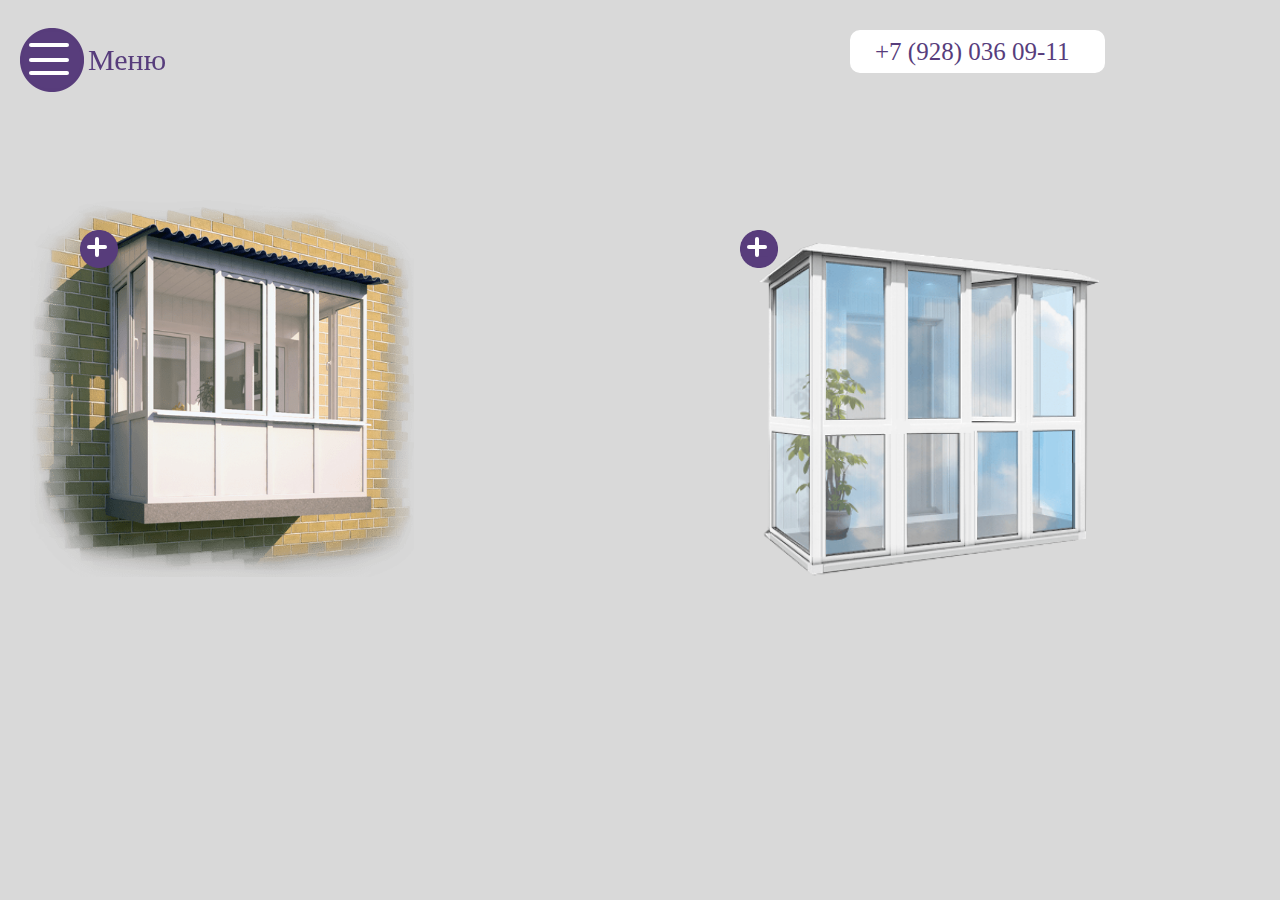
<file: homepage/balkon.html>
<!DOCTYPE html>
<html lang="ru">
<head>
		<meta charset="UTF-8">
		<link></link>
		<title>ГлавСтройОкна окна на заказ/Балкон</title>
		<link rel="icon" type"image/png" href="images/logo.png"> 
		
  <link href="style/style_okno.css" rel="stylesheet" type="text/css">
  <script src="https://code.jquery.com/jquery-3.4.1.slim.min.js"></script>
  <script src="java.js"></script>
  
</head>
<body class="phon" vlink="black" link="black">
	<div class="header">
	<div class="menu_button">
		<span></span>
	</div>
	<p class="menu_text">Меню</p>
	<div class="dropdown2"></div>
	<div class="phone">+7 (928) 036 09-11</div>
	<img class="circle_menu" src="images/menu_button.png"></img>
	<div class="dropdown" id="dropdown">
		<ul class="menu"
		<li><div class="m1" align="center"><a href="../index.html" align="center">Главная </a></div></li>
		<li><div class="m2" align="center"><a href="#" align="center">О продукции </a></div></li>
		<li><div class="m3" align="center"><a href="#" align="center">Портфолио </a></div> </li>
		<li><div class="m4" align="center"><a href="#" align="center">О нас </a></div></li>
		<li><div class="m5" align="center"><a href="#" align="center">Контакты </a></div></li>
	</ul>
	</div>
	</div>
	<img class="okno1" src="images/balkon_for_opisanie.png"></img>
	<img class="okno2" src="images/balkon2_for_opisanie.png"></img>
	<img class="opisanie" src="images/menu_button.png">
		<div class="op1"></div>
		<div class="op2"></div>
		<div class="dropmenu1">Здесь будет описание</div>
	</img>
	<img class="opisanie2" src="images/menu_button.png">
		<div class="op3"></div>
		<div class="op4"></div>
		<div class="dropmenu2">Здесь будет описание</div>
	</img>
	
	
	

	
	
	
</body>
</html>
</file>
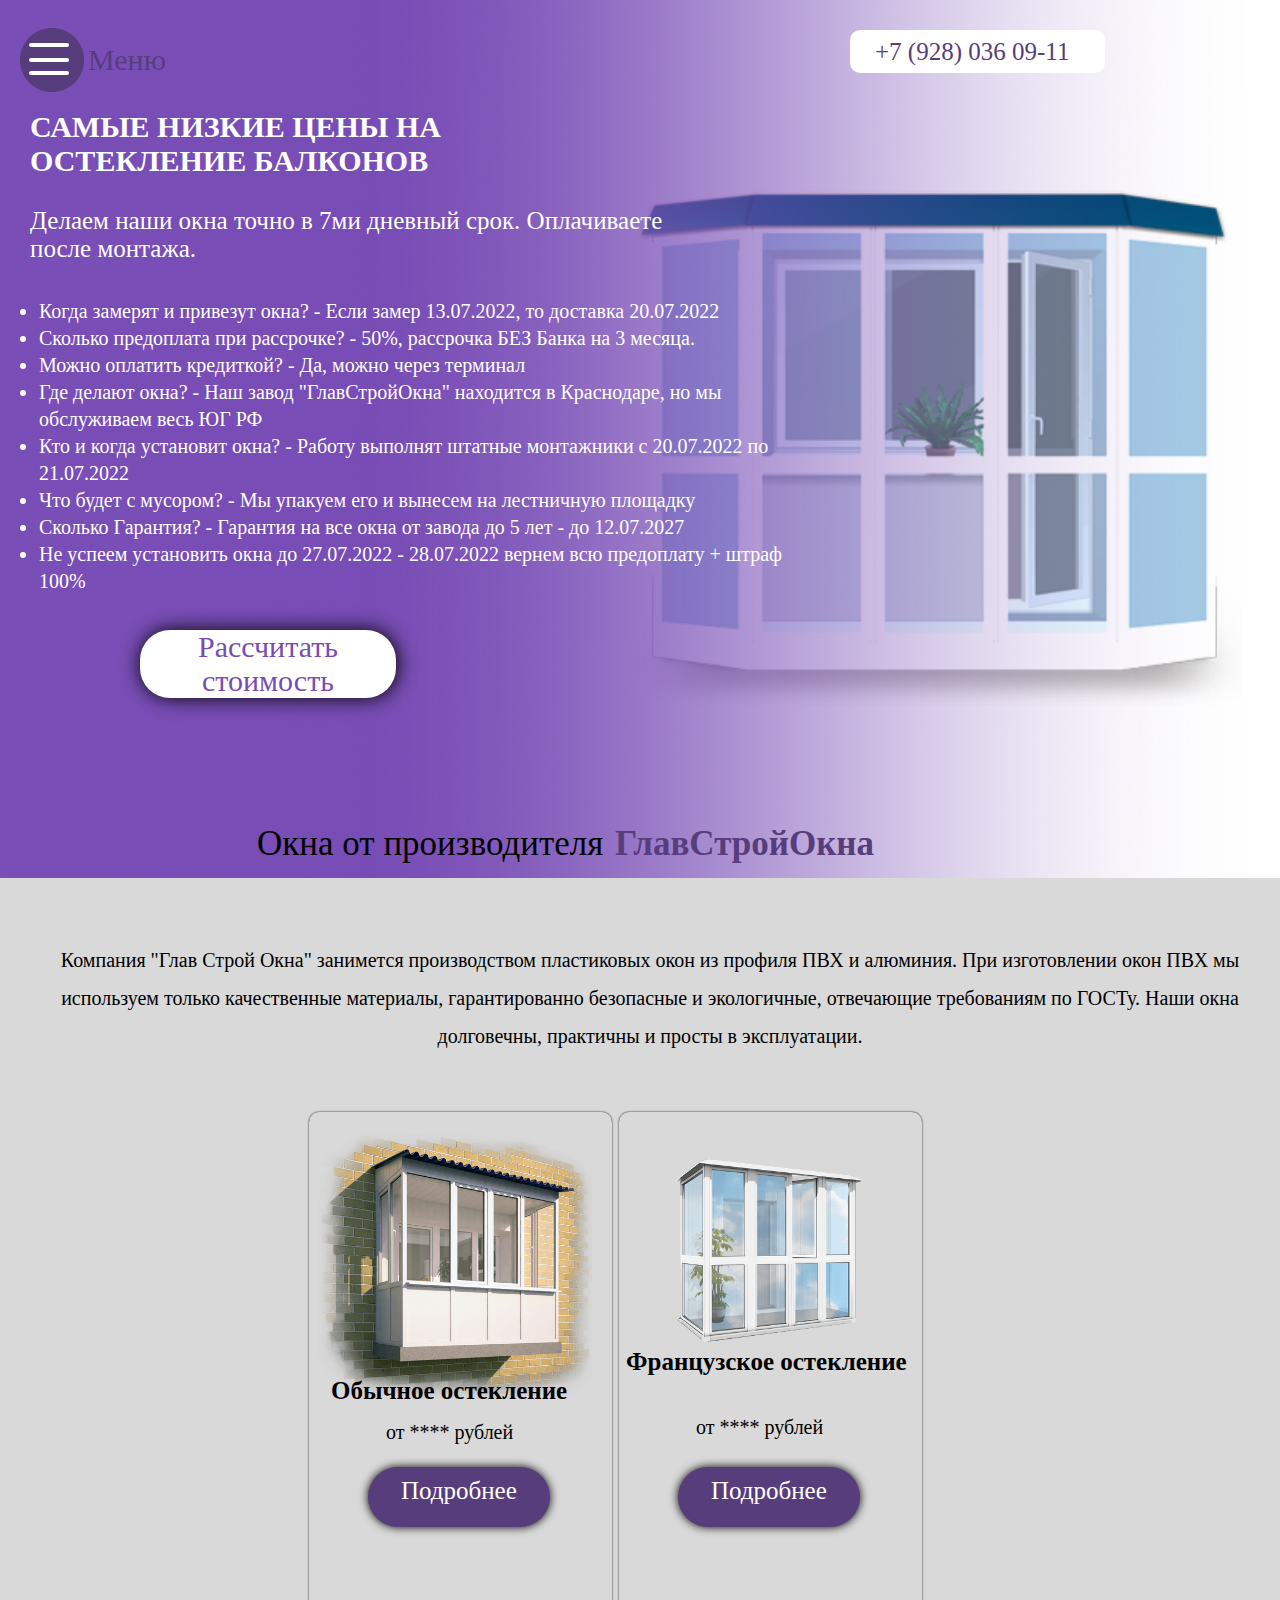
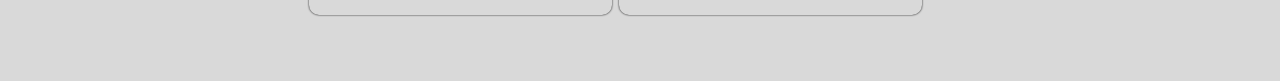
<file: homepage/block_balcon.html>
<!DOCTYPE html>
<html lang="ru">
<head>
		<meta charset="UTF-8">
		<link></link>
		<title>ГлавСтройОкна окна на заказ/Окна</title>
		<link rel="icon" type"image/png" href="images/logo.png"> 
		
  <link href="style/style_okno.css" rel="stylesheet" type="text/css">
  <script src="https://code.jquery.com/jquery-3.4.1.slim.min.js"></script>
  <script src="java.js"></script>
  
</head>
<body class="phon" vlink="black" link="black">
	<div class="header">
	<div class="menu_button">
		<span></span>
	</div>
	<p class="menu_text">Меню</p>
	<div class="dropdown2"></div>
	<div class="phone">+7 (928) 036 09-11</div>
	<img class="circle_menu" src="images/menu_button.png"></img>
	<div class="dropdown" id="dropdown">
		<ul class="menu"
		<li><div class="m1" align="center"><a href="../index.html" align="center">Главная </a></div></li>
		<li><div class="m2" align="center"><a href="#" align="center">О продукции </a></div></li>
		<li><div class="m3" align="center"><a href="#" align="center">Портфолио </a></div> </li>
		<li><div class="m4" align="center"><a href="#" align="center">О нас </a></div></li>
		<li><div class="m5" align="center"><a href="#" align="center">Контакты </a></div></li>
	</ul>
	</div>
	</div>
	<img class="okno_offer" src="images/balcon_offer.png">
		<div class="text1_okno_offer2">САМЫЕ НИЗКИЕ ЦЕНЫ НА ОСТЕКЛЕНИЕ БАЛКОНОВ</div>
		<div class="text2_okno_offer2">Делаем наши окна точно в 7ми дневный срок. Оплачиваете после монтажа.</div>
		<div class="text3_okno_offer2">
			<ul>
				<li>Когда замерят и привезут окна? - Если замер 13.07.2022, то доставка 20.07.2022</li>
				<li>Сколько предоплата при рассрочке? - 50%, рассрочка БЕЗ Банка на 3 месяца.</li>
				<li>Можно оплатить кредиткой? - Да, можно через терминал</li>
				<li>Где делают окна? - Наш завод "ГлавСтройОкна" находится в Краснодаре, но мы обслуживаем весь ЮГ РФ</li>
				<li>Кто и когда установит окна? - Работу выполнят штатные монтажники с 20.07.2022 по 21.07.2022</li>
				<li>Что будет с мусором? - Мы упакуем его и вынесем на лестничную площадку</li>
				<li>Сколько Гарантия? - Гарантия на все окна от завода до  5 лет - до 12.07.2027</li>
				<li>Не успеем установить окна до 27.07.2022 - 28.07.2022 вернем всю предоплату + штраф 100%</li>
			</ul>
		</div>
		
	</img>
	<a href="#"><div class="math_button" align="center" >Рассчитать стоимость</div></a>
	<div class="text_hello">Окна от производителя <div class="text_hello3">ГлавСтройОкна</div></div>
	<div class="text_good" align="center">
		<p>Компания "Глав Строй Окна" занимется производством пластиковых окон из профиля ПВХ и алюминия. При изготовлении окон ПВХ мы используем только качественные материалы, гарантированно безопасные и экологичные, отвечающие требованиям по ГОСТу. Наши окна долговечны, практичны и просты в эксплуатации.</p>
		</div>
	

	<div class="afisha">
		<div class="afi1">
			<img class="afi1_img" src="images/balkon_for_opisanie.png"></img>
			<div class="afi1_text1_2">Обычное остекление</div>
			<div class="afi1_text2">от **** рублей</div>
			<div class="afi1_button" align="center" >Подробнее</div>
		</div>
		<div class="afi2">
			<img class="afi2_img" src="images/balkon2_for_opisanie.png"></img>
			<div class="afi2_text1_2" align="center">Французское остекление</div>
			<div class="afi2_text2">от **** рублей</div>
			<div class="afi2_button"  align="center" >Подробнее</div>
		</div>
	</div>
	<div class="float_menu">
		
	</div>
	<div class="float_menu_block">
			<div class="float_menu_text" align="center">Специалисты готовы проконсультировать Вас по любым вопросам.</div>
			<form action="#" method="post" enctype="multipart/formdata" class="form_float">
				<input align="center" class="surname_float" type="text" name="usersurname" placeholder="Ваша фамилия"></input>
				<input  align="center" type="text" class="name_float" name="username" placeholder="Ваше имя"></input>
				<input align="center" type="text" class="email_float" name="usermail" placeholder="Ваш Email"></input>
				<button class="submit_float" type="submit">Отправить</button>	
		</form>
		</div>
	
	
	

	
	
	
</body>
</html>
</file>
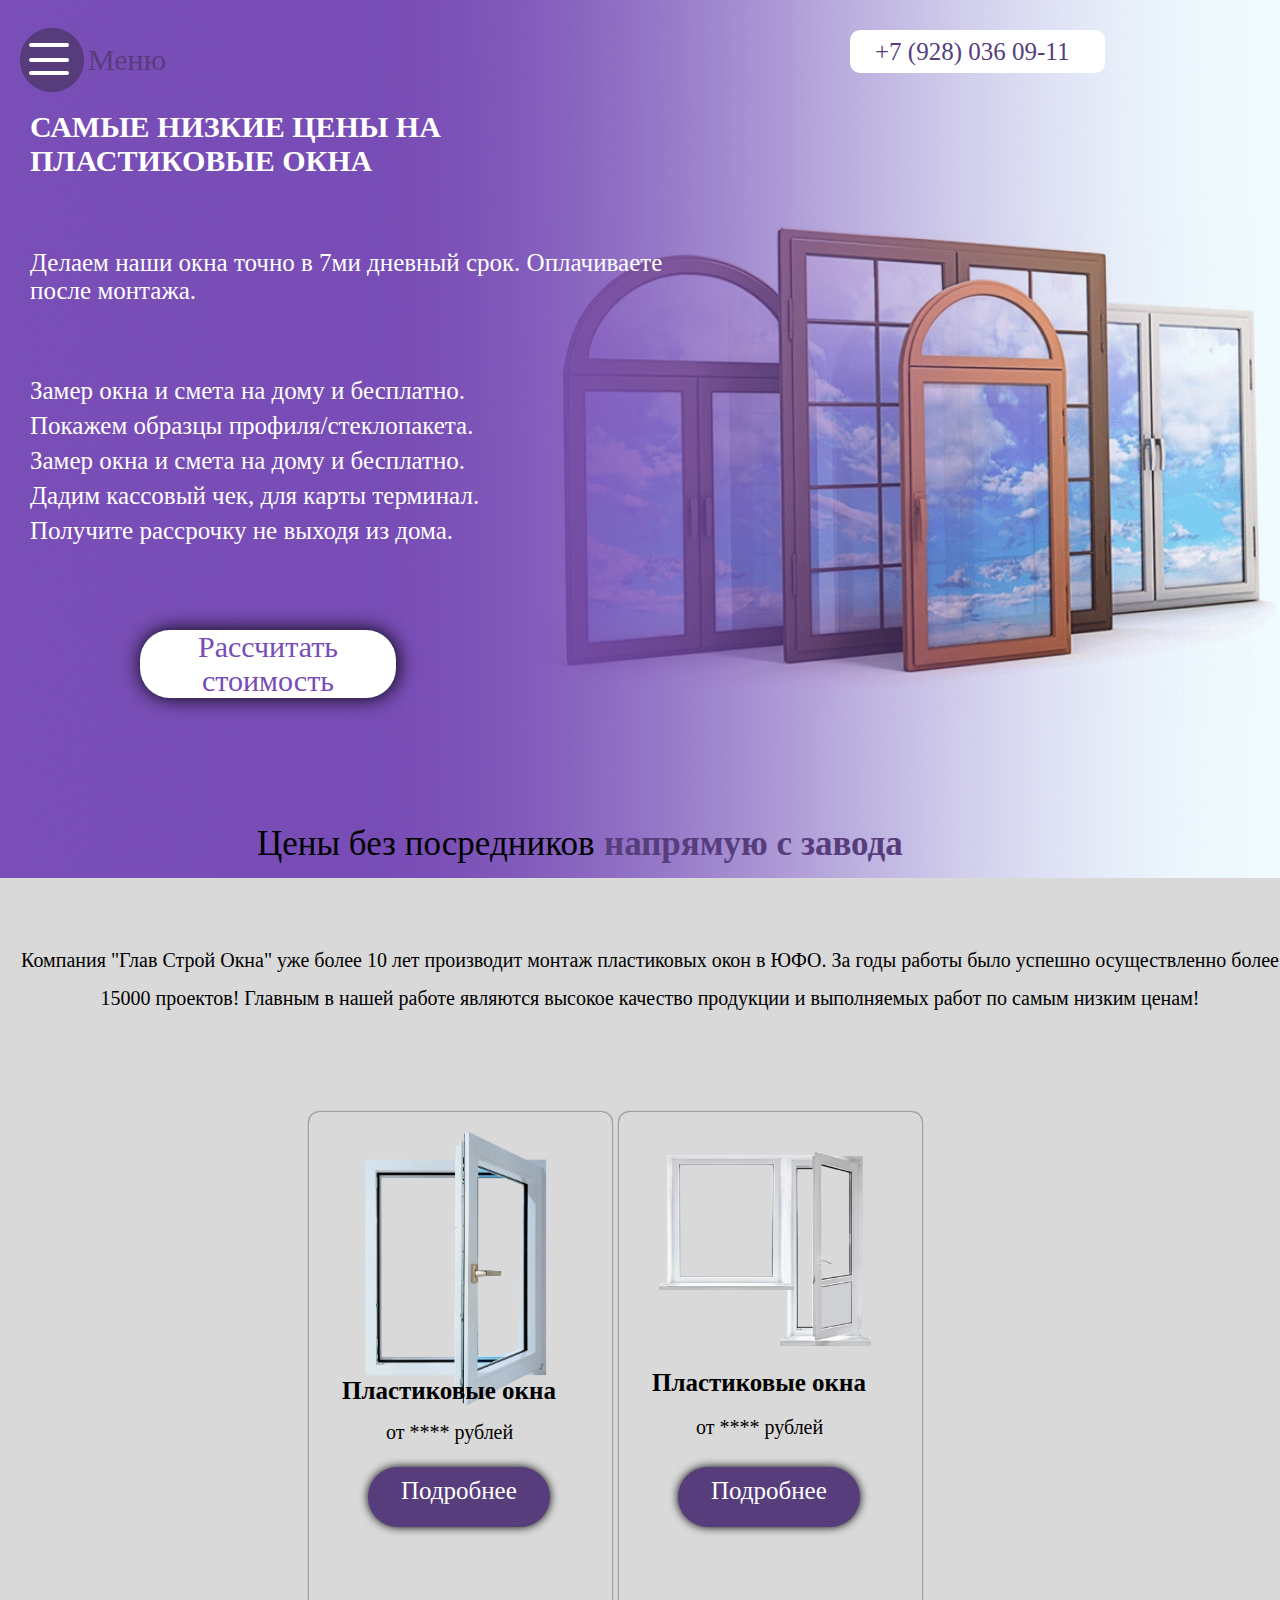
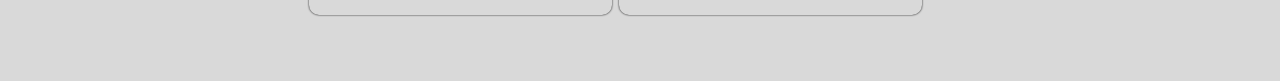
<file: homepage/block_okno.html>
<!DOCTYPE html>
<html lang="ru">
<head>
		<meta charset="UTF-8">
		<link></link>
		<title>ГлавСтройОкна окна на заказ/Окна</title>
		<link rel="icon" type"image/png" href="images/logo.png"> 
		
  <link href="style/style_okno.css" rel="stylesheet" type="text/css">
  <script src="https://code.jquery.com/jquery-3.4.1.slim.min.js"></script>
  <script src="java.js"></script>
  
</head>
<body class="phon" vlink="black" link="black">
	<div class="header">
	<div class="menu_button">
		<span></span>
	</div>
	<p class="menu_text">Меню</p>
	<div class="dropdown2"></div>
	<div class="phone">+7 (928) 036 09-11</div>
	<img class="circle_menu" src="images/menu_button.png"></img>
	<div class="dropdown" id="dropdown">
		<ul class="menu"
		<li><div class="m1" align="center"><a href="../index.html" align="center">Главная </a></div></li>
		<li><div class="m2" align="center"><a href="#" align="center">О продукции </a></div></li>
		<li><div class="m3" align="center"><a href="#" align="center">Портфолио </a></div> </li>
		<li><div class="m4" align="center"><a href="#" align="center">О нас </a></div></li>
		<li><div class="m5" align="center"><a href="#" align="center">Контакты </a></div></li>
	</ul>
	</div>
	</div>
	<img class="okno_offer" src="images/okno_offer.png">
		<div class="text1_okno_offer">САМЫЕ НИЗКИЕ ЦЕНЫ НА ПЛАСТИКОВЫЕ ОКНА</div>
		<div class="text2_okno_offer">Делаем наши окна точно в 7ми дневный срок. Оплачиваете после монтажа.</div>
		<div class="text3_okno_offer">
			<p>Замер окна и смета на дому и бесплатно.</p>
			<p>Покажем образцы профиля/стеклопакета.</p>
			<p>Замер окна и смета на дому и бесплатно.</p>
			<p>Дадим кассовый чек, для карты терминал.</p>
			<p>Получите рассрочку не выходя из дома.</p>
		</div>
		
	</img>
	<a href="#"><div class="math_button" align="center" >Рассчитать стоимость</div></a>
	<div class="text_hello">Цены без посредников<div class="text_hello2">напрямую с завода</div></div>
	<div class="text_good" align="center">
		<p>Компания "Глав Строй Окна" уже более 10 лет производит монтаж пластиковых окон в ЮФО. За годы работы было успешно осуществленно более 15000 проектов! Главным в нашей работе являются высокое качество продукции и выполняемых работ по самым низким ценам!</p>
		</div>
	

	<div class="afisha">
		<div class="afi1">
			<img class="afi1_img" src="images/okno_for_opisanie.png"></img>
			<div class="afi1_text1">Пластиковые окна</div>
			<div class="afi1_text2">от **** рублей</div>
			<div class="afi1_button" align="center" >Подробнее</div>
		</div>
		<div class="afi2">
			<img class="afi2_img" src="images/okno2_for_opisanie.png"></img>
			<div class="afi2_text1">Пластиковые окна</div>
			<div class="afi2_text2">от **** рублей</div>
			<div class="afi2_button"  align="center" >Подробнее</div>
		</div>
	</div>
	<div class="float_menu">
		
	</div>
	<div class="float_menu_block">
		<div class="float_menu_text" align="center">Специалисты готовы проконсультировать Вас по любым вопросам.</div>
		<form action="#" method="post" enctype="multipart/formdata" class="form_float">
				<input align="center" class="surname_float" type="text" name="usersurname" placeholder="Ваша фамилия"></input>
				<input  align="center" type="text" class="name_float" name="username" placeholder="Ваше имя"></input>
				<input align="center" type="text" class="email_float" name="usermail" placeholder="Ваш Email"></input>
				<button class="submit_float" type="submit">Отправить</button>	
		</form>
		<div class="no">Нет, спасибо</div>
	</div>
	
	

	
	
	
</body>
</html>
</file>
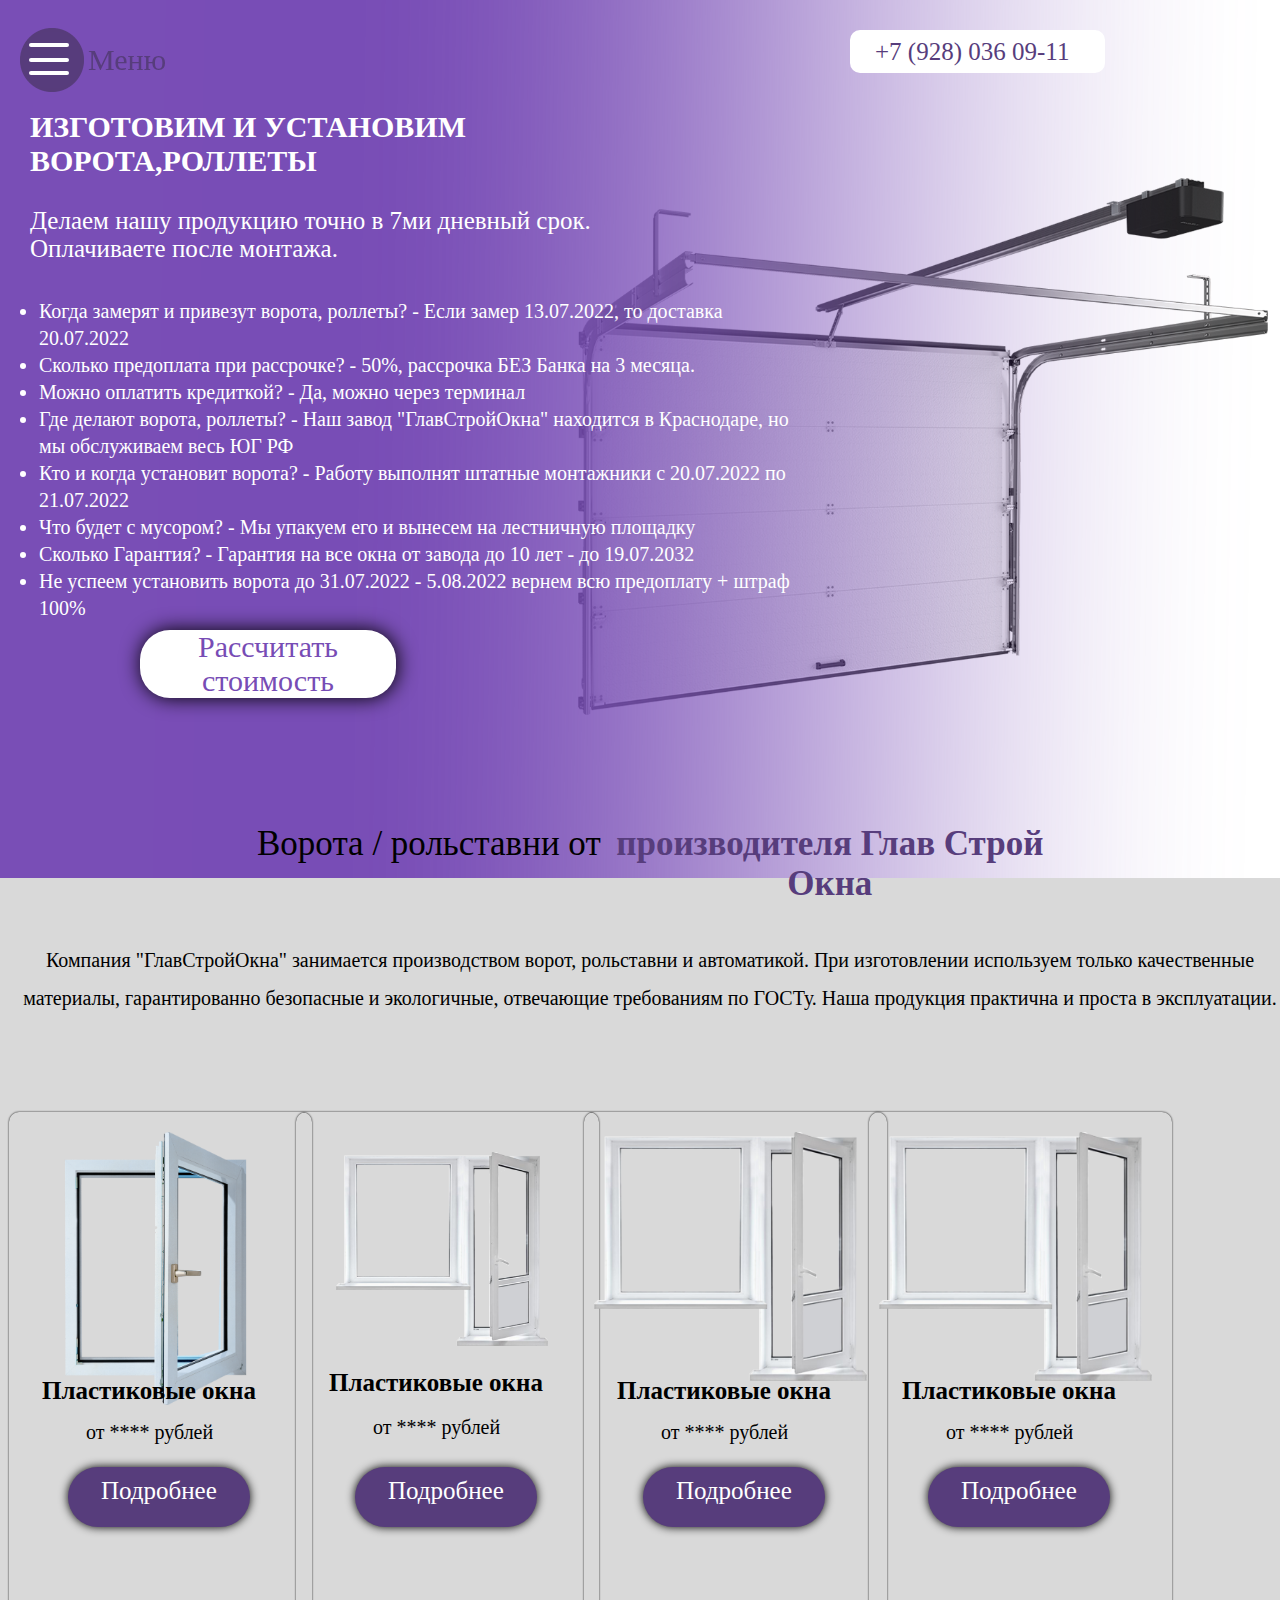
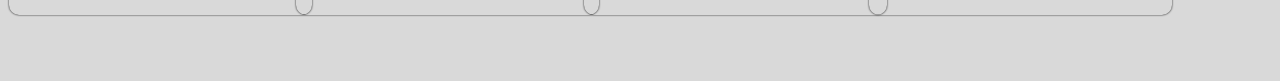
<file: homepage/block_vorota.html>
<!DOCTYPE html>
<html lang="ru">
<head>
		<meta charset="UTF-8">
		<link></link>
		<title>ГлавСтройОкна окна на заказ/Окна</title>
		<link rel="icon" type"image/png" href="images/logo.png"> 
		
  <link href="style/style_okno.css" rel="stylesheet" type="text/css">
  <script src="https://code.jquery.com/jquery-3.4.1.slim.min.js"></script>
  <script src="java.js"></script>
  
</head>
<body class="phon" vlink="black" link="black">
	<div class="header">
	<div class="menu_button">
		<span></span>
	</div>
	<p class="menu_text">Меню</p>
	<div class="dropdown2"></div>
	<div class="phone">+7 (928) 036 09-11</div>
	<img class="circle_menu" src="images/menu_button.png"></img>
	<div class="dropdown" id="dropdown">
		<ul class="menu"
		<li><div class="m1" align="center"><a href="../index.html" align="center">Главная </a></div></li>
		<li><div class="m2" align="center"><a href="#" align="center">О продукции </a></div></li>
		<li><div class="m3" align="center"><a href="#" align="center">Портфолио </a></div> </li>
		<li><div class="m4" align="center"><a href="#" align="center">О нас </a></div></li>
		<li><div class="m5" align="center"><a href="#" align="center">Контакты </a></div></li>
	</ul>
	</div>
	</div>
	<img class="okno_offer" src="images/vorota_offer.png">
		<div class="text1_okno_offer2">ИЗГОТОВИМ И УСТАНОВИМ ВОРОТА,РОЛЛЕТЫ</div>
		<div class="text2_okno_offer2">Делаем нашу продукцию точно в 7ми дневный срок. Оплачиваете после монтажа.</div>
		<div class="text3_okno_offer2">
			<ul>
				<li>Когда замерят и привезут ворота, роллеты? - Если замер 13.07.2022, то доставка 20.07.2022</li>
				<li>Сколько предоплата при рассрочке? - 50%, рассрочка БЕЗ Банка на 3 месяца.</li>
				<li>Можно оплатить кредиткой? - Да, можно через терминал</li>
				<li>Где делают ворота, роллеты? - Наш завод "ГлавСтройОкна" находится в Краснодаре, но мы обслуживаем весь ЮГ РФ</li>
				<li>Кто и когда установит ворота? - Работу выполнят штатные монтажники с 20.07.2022 по 21.07.2022</li>
				<li>Что будет с мусором? - Мы упакуем его и вынесем на лестничную площадку</li>
				<li>Сколько Гарантия? - Гарантия на все окна от завода до  10 лет - до 19.07.2032</li>
				<li>Не успеем установить ворота до 31.07.2022 - 5.08.2022 вернем всю предоплату + штраф 100%</li>
			</ul>
		</div>
		
	</img>
	<a href="#"><div class="math_button" align="center" >Рассчитать стоимость</div></a>
	<div class="text_hello" >Ворота / рольставни от  <div align="center" class="text_hello3">производителя Глав Строй Окна</div></div>
	<div class="text_good" align="center">
		<p>Компания "ГлавСтройОкна" занимается производством ворот, рольставни и автоматикой. При изготовлении используем только качественные материалы, гарантированно безопасные и экологичные, отвечающие требованиям по ГОСТу. Наша продукция практична и проста в эксплуатации.</p>
		</div>
	

	<div class="afisha">
		<div class="afi1_3">
			<img class="afi1_img" src="images/okno_for_opisanie.png"></img>
			<div class="afi1_text1">Пластиковые окна</div>
			<div class="afi1_text2">от **** рублей</div>
			<div class="afi1_button" align="center" >Подробнее</div>
		</div>
		<div class="afi2_3">
			<img class="afi2_img" src="images/okno2_for_opisanie.png"></img>
			<div class="afi2_text1">Пластиковые окна</div>
			<div class="afi2_text2">от **** рублей</div>
			<div class="afi2_button"  align="center" >Подробнее</div>
		</div>
		<div class="afi3">
			<img class="afi3_img" src="images/okno2_for_opisanie.png"></img>
			<div class="afi3_text1">Пластиковые окна</div>
			<div class="afi3_text2">от **** рублей</div>
			<div class="afi3_button"  align="center" >Подробнее</div>
		</div>
		<div class="afi4">
			<img class="afi4_img" src="images/okno2_for_opisanie.png"></img>
			<div class="afi4_text1">Пластиковые окна</div>
			<div class="afi4_text2">от **** рублей</div>
			<div class="afi4_button"  align="center" >Подробнее</div>
		</div>
	</div>
	<div class="float_menu">
		
	</div>
	<div class="float_menu_block">
			<div class="float_menu_text" align="center">Специалисты готовы проконсультировать Вас по любым вопросам.</div>
			<form action="#" method="post" enctype="multipart/formdata" class="form_float">
				<input align="center" class="surname_float" type="text" name="usersurname" placeholder="Ваша фамилия"></input>
				<input  align="center" type="text" class="name_float" name="username" placeholder="Ваше имя"></input>
				<input align="center" type="text" class="email_float" name="usermail" placeholder="Ваш Email"></input>
				<button class="submit_float" type="submit">Отправить</button>	
		</form>
		</div>
	
	
	

	
	
	
</body>
</html>
</file>
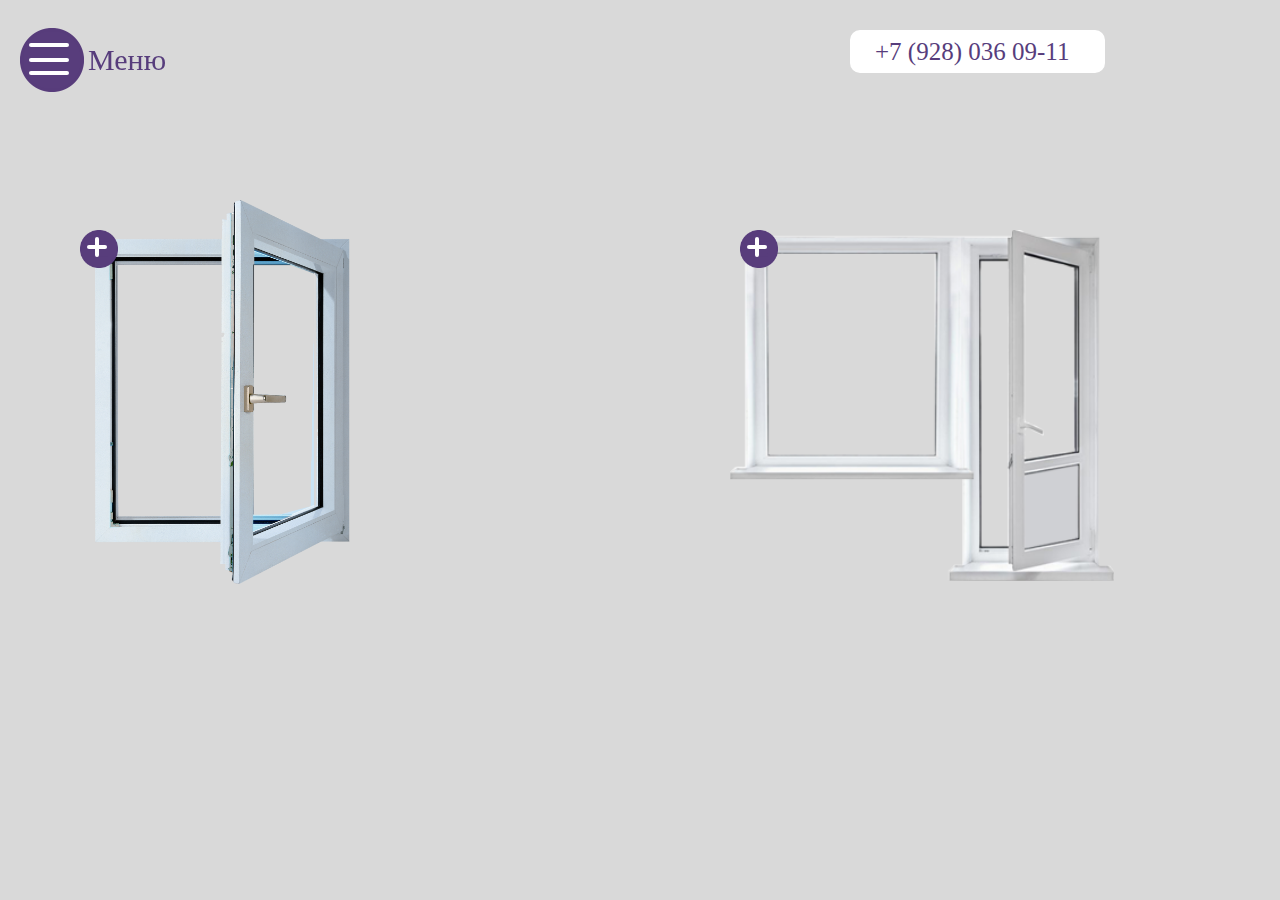
<file: homepage/okno.html>
<!DOCTYPE html>
<html lang="ru">
<head>
		<meta charset="UTF-8">
		<link></link>
		<title>ГлавСтройОкна окна на заказ/Окно</title>
		<link rel="icon" type"image/png" href="images/logo.png"> 
		
  <link href="style/style_okno.css" rel="stylesheet" type="text/css">
  <script src="https://code.jquery.com/jquery-3.4.1.slim.min.js"></script>
  <script src="java.js"></script>
  
</head>
<body class="phon" vlink="black" link="black">
	<div class="header">
	<div class="menu_button">
		<span></span>
	</div>
	<p class="menu_text">Меню</p>
	<div class="dropdown2"></div>
	<div class="phone">+7 (928) 036 09-11</div>
	<img class="circle_menu" src="images/menu_button.png"></img>
	<div class="dropdown" id="dropdown">
		<ul class="menu"
		<li><div class="m1" align="center"><a href="../index.html" align="center">Главная </a></div></li>
		<li><div class="m2" align="center"><a href="#" align="center">О продукции </a></div></li>
		<li><div class="m3" align="center"><a href="#" align="center">Портфолио </a></div> </li>
		<li><div class="m4" align="center"><a href="#" align="center">О нас </a></div></li>
		<li><div class="m5" align="center"><a href="#" align="center">Контакты </a></div></li>
	</ul>
	</div>
	</div>
	<img class="okno1" src="images/okno_for_opisanie.png"></img>
	<img class="okno2" src="images/okno2_for_opisanie.png"></img>
	<img class="opisanie" src="images/menu_button.png">
		<div class="op1"></div>
		<div class="op2"></div>
		<div class="dropmenu1">Здесь будет описание</div>
	</img>
	<img class="opisanie2" src="images/menu_button.png">
		<div class="op3"></div>
		<div class="op4"></div>
		<div class="dropmenu2">Здесь будет описание</div>
	</img>
	
	
	

	
	
	
</body>
</html>
</file>
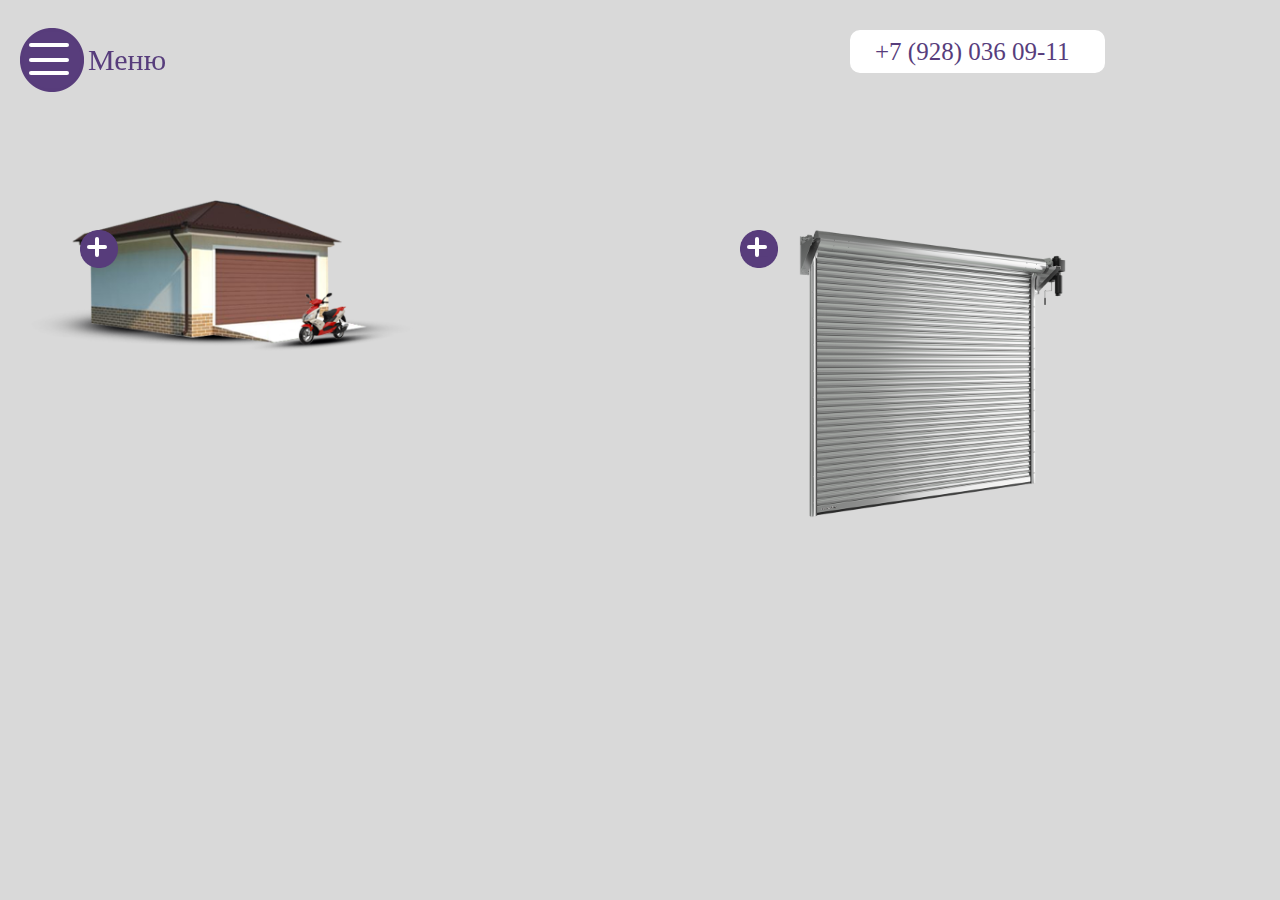
<file: homepage/vorota.html>
<!DOCTYPE html>
<html lang="ru">
<head>
		<meta charset="UTF-8">
		<link></link>
		<title>ГлавСтройОкна окна на заказ/Ворота</title>
		<link rel="icon" type"image/png" href="images/logo.png"> 
		
  <link href="style/style_okno.css" rel="stylesheet" type="text/css">
  <script src="https://code.jquery.com/jquery-3.4.1.slim.min.js"></script>
  <script src="java.js"></script>
  
</head>
<body class="phon" vlink="black" link="black">
	<div class="header">
	<div class="menu_button">
		<span></span>
	</div>
	<p class="menu_text">Меню</p>
	<div class="dropdown2"></div>
	<div class="phone">+7 (928) 036 09-11</div>
	<img class="circle_menu" src="images/menu_button.png"></img>
	<div class="dropdown" id="dropdown">
		<ul class="menu"
		<li><div class="m1" align="center"><a href="../index.html" align="center">Главная </a></div></li>
		<li><div class="m2" align="center"><a href="#" align="center">О продукции </a></div></li>
		<li><div class="m3" align="center"><a href="#" align="center">Портфолио </a></div> </li>
		<li><div class="m4" align="center"><a href="#" align="center">О нас </a></div></li>
		<li><div class="m5" align="center"><a href="#" align="center">Контакты </a></div></li>
	</ul>
	</div>
	</div>
	<img class="okno1" src="images/vorota_for_opisanie.png"></img>
	<img class="okno2" src="images/vorota2_for_opisanie.png"></img>
	<img class="opisanie" src="images/menu_button.png">
		<div class="op1"></div>
		<div class="op2"></div>
		<div class="dropmenu1">Здесь будет описание</div>
	</img>
	<img class="opisanie2" src="images/menu_button.png">
		<div class="op3"></div>
		<div class="op4"></div>
		<div class="dropmenu2">Здесь будет описание</div>
	</img>
	
	
	

	
	
	
</body>
</html>
</file>
<file: homepage/style/style_okno.css>
a{
		text-decoration: none;
		color:black;
}
a:visited{
		color:black;
}
a:active{
		color:black;
}
a:hover{
		color: black;

}

.phon{
		background: #d9d9d9;
				
}
/**************************Header*********************************************************/
.menu_button{
	position:fixed;
	width:40px;
	height:30px;
	margin-left:21px;
	margin-top:35px;
	z-index:9;
	
}
.menu_button span{
	position:fixed;
	width: 40px;
	height: 4px;
	top: 58px;
	background:white;
	transition:0.5s;
	border-radius:2px;
}
.menu_button:before,
.menu_button:after{
	content: '';
	background:white;
	position:fixed;
	width: 40px;
	height:4px;
	left: 29px;
	transition:0.5s;
	border-radius:2px;
}
.menu_button:before{
	top:45;

}
.menu_button:after{
	top: 71px;
}

.dropdown{
	position:fixed;
	background:white;
	z-index:7;
	width:300px;
	height:835px;
	margin-left:500px;
	margin-top:-10px;
	margin-left:-1000px;
	transition:1s;
	opacity:75%;
	
}
.menu{
	list-style:none;
	font-size:35px;
	margin-top:30px;
	
}
.m1{
	position:absolute;
	margin-bottom:40px;
	margin-top:80px;
	margin-left:50px;
	transition:0.5s;
	border-bottom:solid;
	border-bottom-color: rgba(0, 0, 0, 0);
}
.m2{
	position:absolute;
	margin-bottom:40px;
	margin-top:220px;
	margin-left:15px;
	transition:0.5s;
	border-bottom:solid;
	border-bottom-color: rgba(0, 0, 0, 0);
}
.m3{
	position:absolute;
	margin-bottom:40px;
	margin-top:370px;
	margin-left:30px;
	transition:0.5s;
	border-bottom:solid;
	border-bottom-color: rgba(0, 0, 0, 0);
}
.m4{
	position:absolute;
	margin-bottom:40px;
	margin-top:500px;
	margin-left:75px;
	transition:0.5s;
	border-bottom:solid;
	border-bottom-color: rgba(0, 0, 0, 0);
}
.m5{
	position:absolute;
	margin-bottom:40px;
	margin-top:650px;
	margin-left:40px;
	transition:0.5s;
	border-bottom:solid;
	border-bottom-color: rgba(0, 0, 0, 0);
}
.dropdown.active{
	margin-left:-10px;
	transition:1s;
}
.m1:hover{
	border-bottom-color:#573d7c;
	transition:1s;
}
.m2:hover{
	border-bottom-color:#573d7c;
	transition:1s;
}
.m3:hover{
	border-bottom-color:#573d7c;
	transition:1s;
}
.m4:hover{
	border-bottom-color:#573d7c;
	transition:1s;
}
.m5:hover{
	border-bottom-color:#573d7c;
	transition:1s;
}
.menu_button.active:before{
	transform:rotate(45deg);
	margin-top:14px;
	transition:0.5s;
}
.menu_button.active:after{
	transform:rotate(-45deg);
	margin-top:-15px;
	transition:0.5s;
}
.menu_button.active span{
	transform:scale(0.0001);
	transition:0.5s;
}
.menu_text{
	position:fixed;
	font-size:30px;
	margin-left:80px;
	margin-top:35px;
	color:#573d7c;
	z-index:5;

}
.menu_text.active{
	transform:scale(0.0001);
}
.circle_menu{
	position:fixed;
	width:5%;
	margin-left:12px;
	margin-top:20px;
	z-index:8;
	
	
}
.header{
	position:fixed;
	z-index:10;
	width:100%;
	height:20%;
}
.dropdown2{
	position:fixed;
	background:black;
	z-index:7;
	width:0px;
	height:835px;
	margin-top:-10px;
	margin-left:2000px;
	transition:1s;
	opacity:75%;
	
}
.dropdown2.active{
	margin-left:290px;
	transition:1s;
	width:1100px;
}
.phone{
	width:230px;
	position:fixed;
	background:white;
	height:35px;
	color:#573d7c;
	top:30px;
	left:850px;
	border-radius:10px;
	padding-top:8px;
	padding-left:25px;
	font-size:25px;
	animation: phone 1s,phone 1s, phone 1s, phone 1s, phone 1s, phone 1s, phone 1s, phone 1s, phone 1s, phone 1s, phone 1s,phone 1s, phone 1s, phone 1s, phone 1s, phone 1s, phone 1s, phone 1s, phone 1s, phone 1s  ;
	animation-delay: 15s, 30s, 45s, 60s, 75s, 90s, 105s, 120s, 135s, 150s, 165s, 180s, 195s, 210s, 225s, 240s, 255s, 270s, 285s, 300s ;
	z-index:5;
	
}

/**************************************************************************************/
.okno1{
	width:30%;
	position:absolute;
	top:200px;
	left:30px;

}
.okno2{
	width:30%;
	position:absolute;
	left:730px;
	top:230px;

}
.opisanie{
	position:absolute;
	width:3%;
	top:230px;
	z-index:2;
	left:80px;

}
.op1{
	width:20px;
	height:4px;
	background:white;
	position:absolute;
	top:245px;
	left:87px;
	z-index:3;
	border-radius:2px;
	transition:0.3s;

}
.op2{
	width:20px;
	height:4px;
	background:white;
	position:absolute;
	top:245px;
	left:87px;
	z-index:3;
	border-radius:2px;
	transform:rotate(90deg);
	transition:0.3s;
}
.op3{
	width:20px;
	height:4px;
	background:white;
	position:absolute;
	top:245px;
	left:747px;
	z-index:3;
	border-radius:2px;
	transition:0.3s;

}
.op4{
	width:20px;
	height:4px;
	background:white;
	position:absolute;
	top:245px;
	left:747px;
	z-index:3;
	border-radius:2px;
	transform:rotate(90deg);
	transition:0.3s;
}
.opisanie2{
	position:absolute;
	width:3%;
	top:230px;
	z-index:2;
	left:740px;

}
.dropmenu1{
	position:absolute;
	opacity:0%;
	width:35px;
	height:35px;
	z-index:1;
	left:70px;
	top:220px;
	border-radius:30px;
	transition:0.5s;
	font-size:30px;
	padding-top:30px;
	padding-left:30px;
}
.dropmenu2{
	position:absolute;
	background:white;
	opacity:0%;
	width:35px;
	height:35px;
	z-index:1;
	left:730px;
	top:220px;
	border-radius:30px;
	transition:0.5s;
	font-size:30px;
	padding-top:30px;
	padding-left:30px;
}
.opisanie.active{
	opacity:0%;
	transition:0.5s;
}
.opisanie2.active{
	opacity:0%;
	transition:0.5s;
}
.op1.active{
	transform:rotate(45deg);
	transition:0.3s;
	background:black;
	z-index:5;
}
.op2.active{
	transform:rotate(135deg);
	transition:0.3s;
	background:black;
	z-index:5;
}
.op3.active{
	transform:rotate(45deg);
	transition:0.3s;
	background:black;
	z-index:5;
}
.op4.active{
	transform:rotate(135deg);
	transition:0.3s;
	background:black;
	z-index:5;
}
.dropmenu1.active{
	width:320px;
	height:220px;
	background:white;
	transition:0.5s;
	z-index:4;
	opacity:85%;
}
.dropmenu2.active{
	width:320px;
	height:220px;
	background:white;
	transition:0.5s;
	z-index:4;
	opacity:85%;
}














/*******************************************************************************************************/
.okno_offer{
	position: absolute;
    top: 0px;
    left: 0px;
    width: 100%;
}
.text1_okno_offer{
    position: absolute;
    color: white;
    font-size: 30px;
    top: 110px;
    width: 40%;
    left: 30px;
    font-weight: bold;
}
.text2_okno_offer{
    position: absolute;
    color: white;
    font-size: 25px;
    top: 249px;
    left: 30px;
    width: 50%;
}
.text3_okno_offer{
	position: absolute;
    color: white;
    top: 361px;
    left: 30px;
    font-size: 25px;
    line-height: 10px;
}
.math_button{
	position: absolute;
    top: 630px;
    left: 140px;
    font-size: 30px;
    width: 20%;
    color: #774cb5;
    background: white;
    border-radius: 30px;
    box-shadow: 1px 0px 20px black;
	transition:0.5s;
	animation: button 2s infinite;

}
.math_button:hover{
	box-shadow: 0px 0px 30px  white;
	transition:0.5s;
	animation:none;
}
.afisha{
	position: absolute;
    width: 91%;
    height: 69%;
    top: 1060px;
    left: 49px;
}
.afi1{
	position: absolute;
    width: 26%;
    height: 81%;
    top: 52px;
    left: 260px;
    box-shadow: 0px 0px 2px black;
    border-radius: 10px;
}
.afi1_img{
	position: absolute;
    width: 90%;
    top: 20px;
    left: 10px;
}
.afi1_text1{
	position: absolute;
    top: 265px;
    left: 33px;
    font-size: 25px;
    font-weight: bold;
}
.afi1_text2{
	position: absolute;
    top: 309px;
    left: 77px;
    font-size: 20px;
}
.afi1_button{
	position: absolute;
    background: #573d7c;
    font-size: 25px;
    color: white;
    width: 60%;
    height: 10%;
    padding-top: 10px;
    border-radius: 34px;
    box-shadow: 0px 0px 10px #000000;
    top: 355px;
    left: 59px;
    transition: 0.5s;
}
.afi2{
    position: absolute;
    width: 26%;
    height: 81%;
    top: 52px;
    left: 570px;
    box-shadow: 0px 0px 2px black;
    border-radius: 10px;
}
.afi1_2{
    position: absolute;
    width: 26%;
    height: 81%;
    top: 52px;
    left: -25px;
    box-shadow: 0px 0px 2px black;
    border-radius: 10px;
}
.afi2_2{
    position: absolute;
    width: 26%;
    height: 81%;
    top: 52px;
    left: 275px;
    box-shadow: 0px 0px 2px black;
    border-radius: 10px;
}
.afi1_3{
    position: absolute;
    width: 26%;
    height: 81%;
    top: 52px;
    left: -40px;
    box-shadow: 0px 0px 2px black;
    border-radius: 10px;
}
.afi2_3{
    position: absolute;
    width: 26%;
    height: 81%;
    top: 52px;
    left: 247px;
    box-shadow: 0px 0px 2px black;
    border-radius: 10px;
}
.afi2_img{
	position: absolute;
    width: 70%;
    top: 40px;
    left: 40px;
}
.afi2_text1{
    position: absolute;
    top: 257px;
    left: 33px;
    font-size: 25px;
    font-weight: bold;
}
.afi2_text2{
	position: absolute;
    top: 304px;
    left: 77px;
    font-size: 20px;
}
.afi2_button{
	position: absolute;
    background: #573d7c;
    font-size: 25px;
    color: white;
    width: 60%;
    height: 10%;
    padding-top: 10px;
    border-radius: 34px;
    box-shadow: 0px 0px 10px #000000;
    top: 355px;
    left: 59px;
    transition: 0.5s;
}
.afi1_button:hover{
	box-shadow: 0px 0px 30px #774cb5;
    transition: 0.5s;
}
.afi2_button:hover{
	box-shadow: 0px 0px 30px #774cb5;
    transition: 0.5s;
}
.afi3_button:hover{
	box-shadow: 0px 0px 30px #774cb5;
    transition: 0.5s;
}
.afi4_button:hover{
	box-shadow: 0px 0px 30px #774cb5;
    transition: 0.5s;
}
.text_hello{
	position: absolute;
    top: 824px;
    font-size: 35px;
    left: 257px;
}
.text_hello2{
	color: #573d7c;
    position: absolute;
    top: 0px;
    left: 347px;
    width: 100%;
	font-weight: bold;
}
.text_hello3{
	color: #573d7c;
    position: absolute;
    top: 0px;
    left: 358px;
    width: 125%;
	font-weight: bold;
}
.text_good{
	position: absolute;
    top: 921px;
    font-size: 20px;
    left: 20px;
    line-height: 38px;
}
.text3_okno_offer2{
	position: absolute;
    color: white;
    top: 278px;
    left: -1px;
    font-size: 20px;
    line-height: 27px;
    width: 63%;
}
.text1_okno_offer2{
    position: absolute;
    color: white;
    font-size: 30px;
    top: 110px;
    width: 40%;
    left: 30px;
    font-weight: bold;
}
.text2_okno_offer2{
    position: absolute;
    color: white;
    font-size: 25px;
    top: 207px;
    left: 30px;
    width: 50%;
}
.afi1_text1_2{
	position: absolute;
    top: 265px;
    left: 22px;
    font-size: 25px;
    font-weight: bold;
}
.afi2_text1_2{
	position: absolute;
    top: 236px;
    left: 7px;
    font-size: 25px;
    font-weight: bold;
}
.afi3{
	position: absolute;
    width: 26%;
    height: 81%;
    top: 52px;
    left: 535px;
    box-shadow: 0px 0px 2px black;
    border-radius: 10px;
}
.afi3_img{
	position: absolute;
    width: 90%;
    top: 20px;
    left: 10px;
}
.afi3_text1{
	position: absolute;
    top: 265px;
    left: 33px;
    font-size: 25px;
    font-weight: bold;
}
.afi3_text2{
	position: absolute;
    top: 309px;
    left: 77px;
    font-size: 20px;
}
.afi3_button{
	position: absolute;
    background: #573d7c;
    font-size: 25px;
    color: white;
    width: 60%;
    height: 10%;
    padding-top: 10px;
    border-radius: 34px;
    box-shadow: 0px 0px 10px #000000;
    top: 355px;
    left: 59px;
    transition: 0.5s;
}
.afi4{
	position: absolute;
    width: 26%;
    height: 81%;
    top: 52px;
    left: 820px;
    box-shadow: 0px 0px 2px black;
    border-radius: 10px;
}
.afi4_img{
	position: absolute;
    width: 90%;
    top: 20px;
    left: 10px;
}
.afi4_text1{
	position: absolute;
    top: 265px;
    left: 33px;
    font-size: 25px;
    font-weight: bold;
}
.afi4_text2{
	position: absolute;
    top: 309px;
    left: 77px;
    font-size: 20px;
}
.afi4_button{
	position: absolute;
    background: #573d7c;
    font-size: 25px;
    color: white;
    width: 60%;
    height: 10%;
    padding-top: 10px;
    border-radius: 34px;
    box-shadow: 0px 0px 10px #000000;
    top: 355px;
    left: 59px;
    transition: 0.5s;
}













.float_menu{
	position: fixed;
    background: black;
    width: 100%;
    height: 100%;
    top: 0px;
    left: 0px;
    opacity: 75%;
	display:none;
	
}
.float_menu_block{
	position: fixed;
    background: white;
    width: 41%;
    height: 80%;
    border-radius: 25px;
    top: 88px;
    left: 333px;
    opacity: 100%;
	display:none;
	
}
.float_menu_text{
	position: absolute;
    font-weight: bold;
    font-size: 27px;
    top: 50px;
}
.form_float{
	position: absolute;
    width: 80%;
    height: 70%;
    top: 160px;
    left: 47px;
}
.surname_float{
	position: absolute;
    top: 40px;
    width: 81%;
    height: 10%;
    left: 39px;
    color: black;
    border-radius: 10px;
    box-shadow: 0px 0px 10px #000000;
    border: none;
	outline: none;
	font-size: 18px;
	transition: 0.5s;
}
.name_float{
	position: absolute;
    top: 110px;
    width: 81%;
    height: 10%;
    left: 39px;
    color: black;
    border-radius: 10px;
    box-shadow: 0px 0px 10px black;
	border: none;
	outline: none;
	font-size: 18px;
	transition: 0.5s;
}
.email_float{
	position: absolute;
    top: 180px;
    width: 81%;
    height: 10%;
    left: 39px;
    color: black;
    border-radius: 10px;
    box-shadow: 0px 0px 10px black;
	border: none;
	outline: none;
	font-size: 18px;
	transition: 0.5s;
}
.submit_float{
	position: absolute;
    top: 350px;
    width: 81%;
    height: 10%;
    left: 39px;
    border-radius: 10px;
    box-shadow: 0px 0px 15px black;
    border: none;
    outline: none;
    font-size: 25px;
    color: white;
    background: #573d7c;
	transition:1s;

}
.surname_float:focus{
	box-shadow: 0px 0px 30px #573d7c;
    transition: 0.5s;
}
.name_float:focus{
	box-shadow: 0px 0px 30px #573d7c;
    transition: 0.5s;
}
.email_float:focus{
	box-shadow: 0px 0px 30px #573d7c;
    transition: 0.5s;
}
.submit_float:hover{
	background: white;
    color: #573d7c;
    box-shadow: 0px 0px 40px #573d7c;
    transition: 1s;
}
.float_menu.active{
	display:block;
	

}
.float_menu_block.active{
	display:block;
}
.no{
	position: absolute;
    top: 569px;
    left: 190px;
    font-size: 18px;
}













/*********************************************************************************************************/
@keyframes phone {
		0%{
		background:white;
		}
		25%{
		background:#474747;
		}
		50%{
		background:white;
		}
		75%{
		background:#474747;
		}
		100%{
		background:white;
		}
}
@keyframes button {
		0%{
			transform:scale(1);
		}
		50%{
			transform:scale(0.8);
		}
		100%{
			transform:scale(1);
		}
}
</file>
